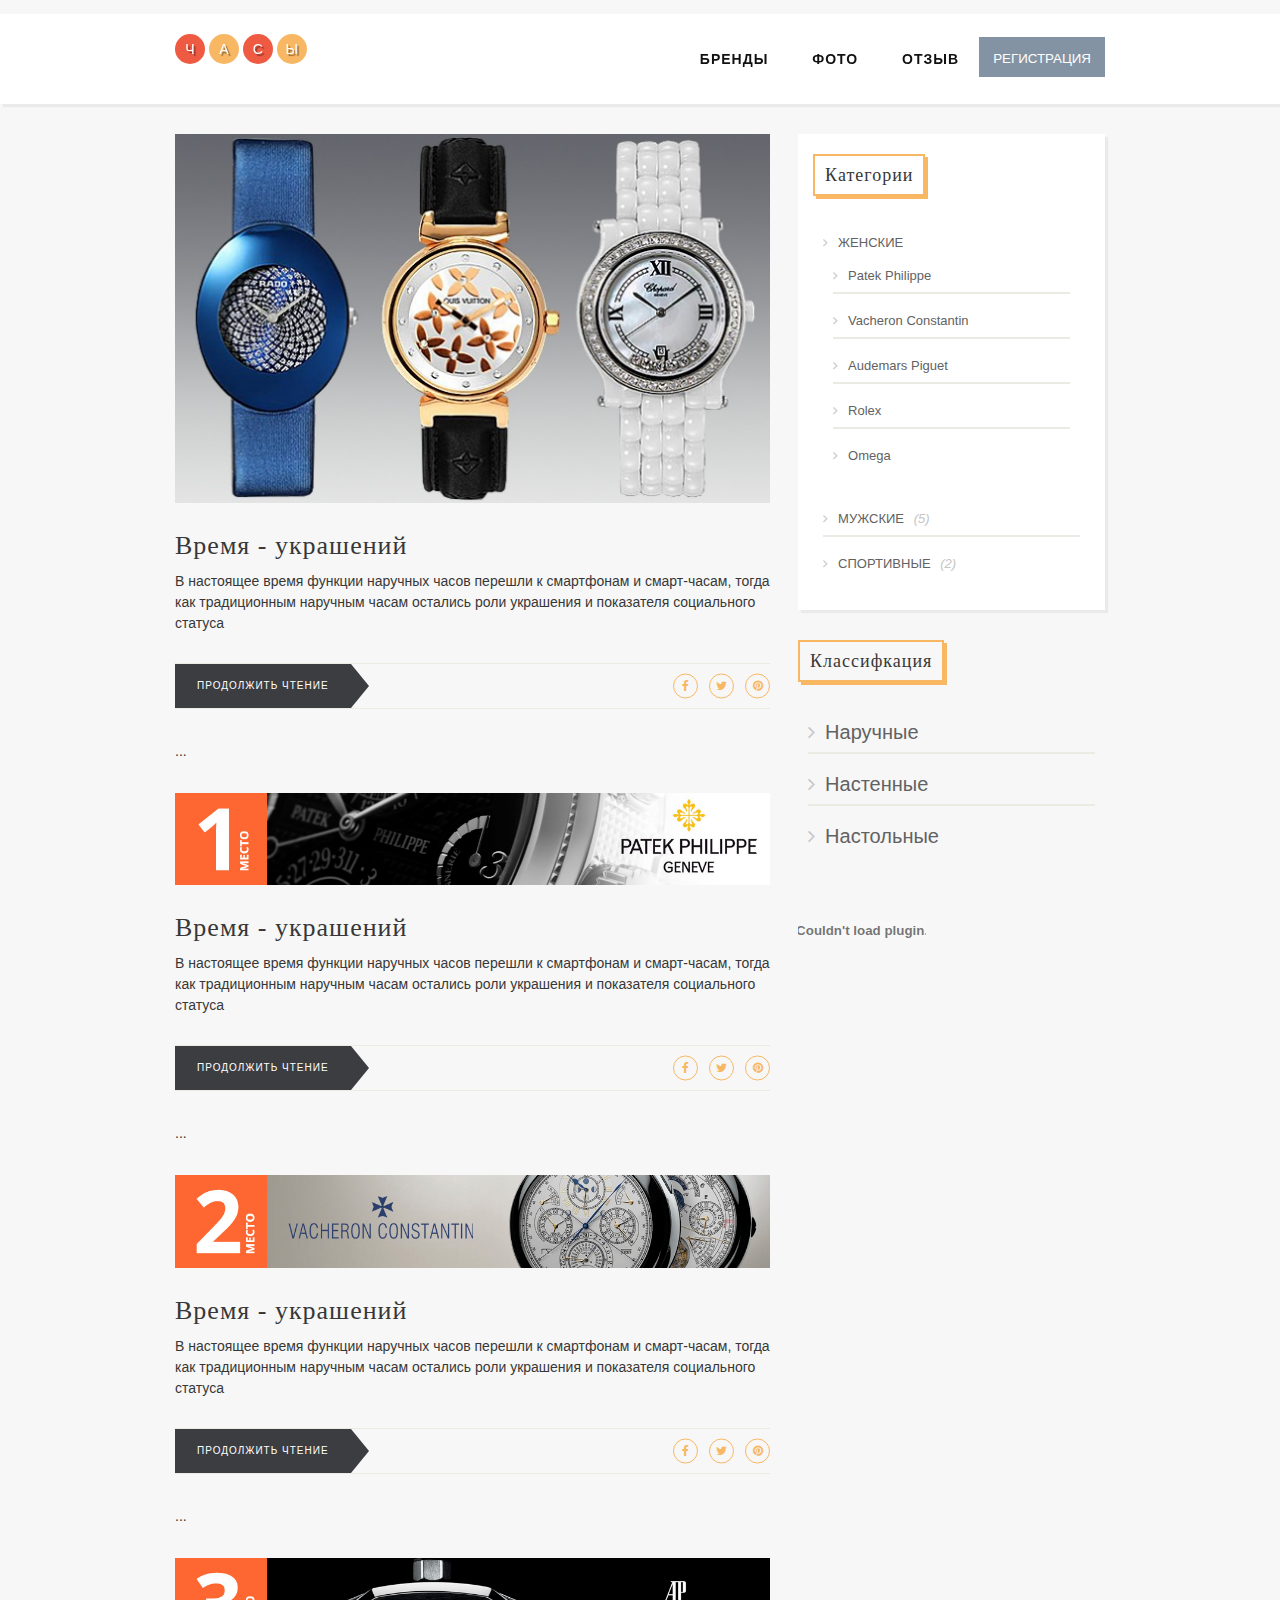
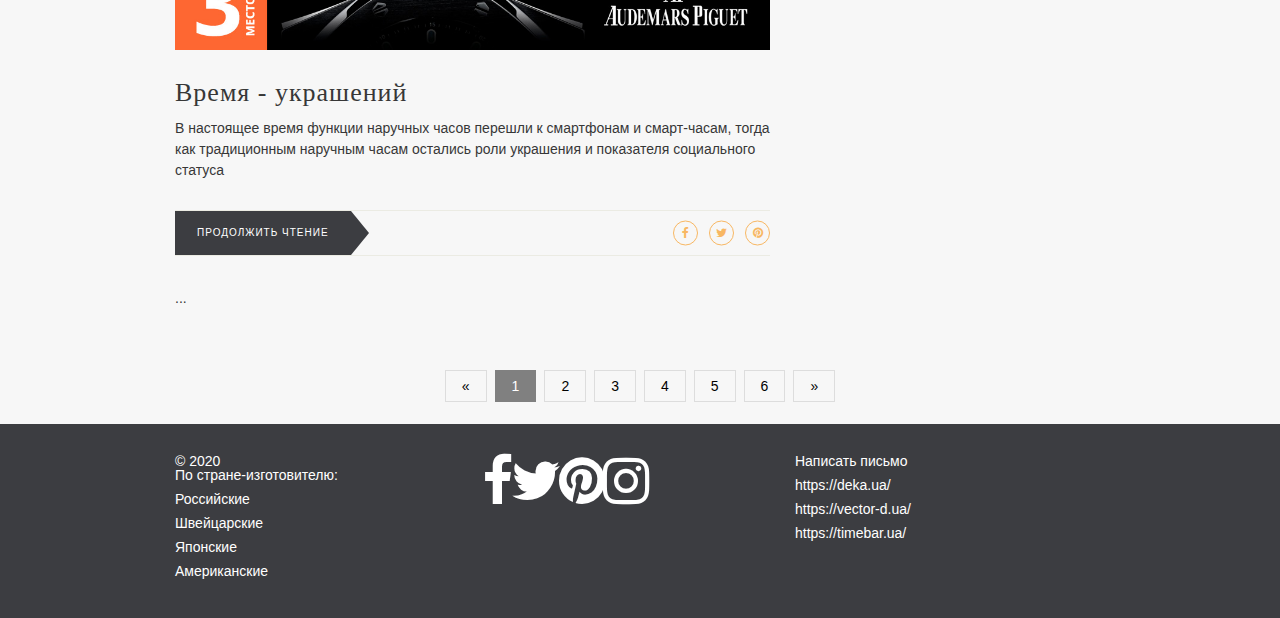
<file: index.html>
<!DOCTYPE html>
<html>
	<head>   
		<meta charset="utf-8">
		<meta name="viewport" content="width=device-width, initial-scale=1"> <!-- видимость экрана-->
		<titl> ___  </title>
		<link rel="stylesheet" type="text/css"href="https://cdnjs.cloudflare.com/ajax/libs/font-awesome/4.4.0/css/font-awesome.css"> <!-- значки соц сетей в документе  -->
		<link rel="stylesheet" type="text/css" href="style.css">
	</head>  
	
	<body>


		<header>
		    <nav class="container">
		      <a class="logo" href="https://ru.wikipedia.org/wiki/%D0%A7%D0%B0%D1%81%D1%8B">
		        <span>Ч</span>
		        <span>А</span>
		        <span>С</span>
		        <span>Ы</span>
		      </a>

          <button onclick="document.getElementById('id01').style.display='block'" style="width:auto;">РЕГИСТРАЦИЯ</button>
		      	

           <!--<div class="nav-toggle"><span> </span></div>
		     	<form action="" method="get" id="searchform">    поиск  как включить  
		        	<input type="text" placeholder="Искать на сайте...">
		       		<button type="submit"><i class="fa fa-search"></i></button>  
		      	</form> -->
		      			<ul id="menu">
		        			<li><a href="">БРЕНДЫ</a></li>
		        			<li><a href="">ФОТО</a></li>
		        			<li><a href="./otz.html">ОТЗЫВ</a></li>
		      			</ul>
		    </nav>

		   


<div id="id01" class="modal">
  <span onclick="document.getElementById('id01').style.display='none'" class="close" title="Close Modal">×</span>
  <form class="modal-content" action="/action_page.php">
    <div class="container3">
      <h1>Регистрация</h1>
      <p>Заполните форму</p>
      <hr>
      <label for="email"><b>Email</b></label>
      <input type="text" placeholder="Enter Email" name="email" required>

      <label for="psw"><b>Пароль</b></label>
      <input type="password" placeholder="Enter Password" name="psw" required>

      <label for="psw-repeat"><b>Повторить пароль</b></label>
      <input type="password" placeholder="Repeat Password" name="psw-repeat" required>
      
      <label>
        <input type="checkbox" checked="checked" name="remember" style="margin-bottom:15px"> Запомнить меня
      </label>

      

      <div class="clearfix">
        <button type="button" onclick="document.getElementById('id01').style.display='none'" class="cancelbtn">Закрыть</button>
        <button type="submit" class="signupbtn">Зарегистрироваться</button>
      </div>
    </div>
  </form>
</div>

<script>
// Get the modal
var modal = document.getElementById('id01');

// When the user clicks anywhere outside of the modal, close it
window.onclick = function(event) {
    if (event.target == modal) {
        modal.style.display = "none";
    }
}
</script>




		</header>

	<div class="container">
	<div class="posts-list">
    	<article id="post-1" class="post">
    		<div class="post-image"><a href=""><img src="images/01.jpg"></a></div>


    		<div class="post-content"> 
        		<h2 class="post-title">Время - украшений </h2>
        			<p>В настоящее время функции наручных часов перешли к смартфонам и смарт-часам, тогда как традиционным наручным часам остались роли украшения и показателя социального статуса </p>
        	<div class="post-footer">
          		<a class="more-link" href="">Продолжить чтение</a>
          		<div class="post-social">
            		<a href="" target="_blank"><i class="fa fa-facebook"></i></a>
            		<a href="" target="_blank"><i class="fa fa-twitter"></i></a>
            		<a href="" target="_blank"><i class="fa fa-pinterest"></i></a>
          		</div>
        	</div>
    		</div>
    	</article>
    	<article id="post-2" class="post">
      ...
    	</article>
    	<article id="post-2" class="post">
      		<div class="post-image"><a href=""><img src="images/001.jpg"></a></div>
      		<div class="post-content">
        		<h2 class="post-title">Время - украшений </h2>
       				<p>В настоящее время функции наручных часов перешли к смартфонам и смарт-часам, тогда как традиционным наручным часам остались роли украшения и показателя социального статуса </p>
        	<div class="post-footer">
        		<a class="more-link" href="">Продолжить чтение</a>
        		<div class="post-social">
            		<a href="" target="_blank"><i class="fa fa-facebook"></i></a>
            		<a href="" target="_blank"><i class="fa fa-twitter"></i></a>
            		<a href="" target="_blank"><i class="fa fa-pinterest"></i></a>
          		</div>
        	</div>
     		</div>
    	</article>
    	<article id="post-1" class="post">
      ...
   		</article>
    	<article id="post-1" class="post">
    		<div class="post-image"><a href=""><img src="images/002.jpg"></a></div>
    		<div class="post-content">
        		<h2 class="post-title">Время - украшений </h2>
        			<p>В настоящее время функции наручных часов перешли к смартфонам и смарт-часам, тогда как традиционным наручным часам остались роли украшения и показателя социального статуса </p>
        	<div class="post-footer">
          		<a class="more-link" href="">Продолжить чтение</a>
        		<div class="post-social">
            		<a href="" target="_blank"><i class="fa fa-facebook"></i></a>
            		<a href="" target="_blank"><i class="fa fa-twitter"></i></a>
            		<a href="" target="_blank"><i class="fa fa-pinterest"></i></a>
        		</div>
        	</div>
    		</div>
    	</article>
    	<article id="post-2" class="post">
      ...
    	</article>
    	<article id="post-2" class="post">
    		<div class="post-image"><a href=""><img src="images/003.jpg"></a></div>
    		<div class="post-content">
        		<h2 class="post-title">Время - украшений </h2>
        			<p>В настоящее время функции наручных часов перешли к смартфонам и смарт-часам, тогда как традиционным наручным часам остались роли украшения и показателя социального статуса </p>
        	<div class="post-footer">
        		<a class="more-link" href="">Продолжить чтение</a>
        		<div class="post-social">
            		<a href="" target="_blank"><i class="fa fa-facebook"></i></a>
            		<a href="" target="_blank"><i class="fa fa-twitter"></i></a>
            		<a href="" target="_blank"><i class="fa fa-pinterest"></i></a>
        		</div>
        	</div>
    		</div>
    	</article>
    	<article id="post-2" class="post">
      ...
    	</article>
		</div>

	<aside> 



  <div class="widget">
    <h3 class="widget-title">Категории</h3>
    <ul class="widget-category-list">


<nav>
    <li><a href="">ЖЕНСКИЕ</a> 
     		 <ul>
				<li><a href="#">Patek Philippe</a></li>
				<li><a href="#">Vacheron Constantin</a></li>
				<li><a href="#">Audemars Piguet</a></li>
				<li><a href="#">Rolex </a></li>
				<li><a href="#">Omega</a></li>
				</li>
			</ul>

</nav>

      <li><a href="">МУЖСКИЕ</a> (5)</li>
      <li><a href="">СПОРТИВНЫЕ</a> (2)</li>
    </ul>
  </div>

   <div class="widget,  example">
    <h3 class="widget-title">Классифкация</h3>
    <ul class="widget-posts-list">
     

	<ul class="widget-category-list">
      <li><a href="">Наручные</a> </li>
      <li><a href="">Настенные</a> </li>
      <li><a href="">Настольные</a> </li>
    </ul>







    	<embed src="http://chasikov.net.ru/flash/calendar/0/color_calendar_5.swf" width="128" height="128" wmode="transparent" type="application/x-shockwave-flash"></embed>
    </form>
  </div>
</aside>
</div> <!-- конец div class="container"-->

</div>


  <div class="center1">
  <div class="pagination">
  <a href="#">&laquo;</a>
  <a href="#" class="active">1</a>
  <a href="#">2</a>
  <a href="#">3</a>
  <a href="#">4</a>
  <a href="#">5</a>
  <a href="#">6</a>
  <a href="#">&raquo;</a>
</div>
</div>
<footer>
  <div class="container">
    <div class="footer-col">
    	<span> © 2020</span>
		<p>По стране-изготовителю:</p>
	<ul>
		<li><a href="#">Российские</a></li> 
		<li><a href="#">Швейцарские</a></li> 
		<li><a href="#">Японские</a></li> 
		<li><a href="#">Американские</a></li> 
	</ul>
    </div>
    <div class="footer-col">
      <div class="social-bar-wrap">
        <a title="Facebook" href="" target="_blank"><i class="fa fa-facebook fa-3x"></i></a>
        <a title="Twitter" href="" target="_blank"><i class="fa fa-twitter fa-3x"></i></a>
        <a title="Pinterest" href="" target="_blank"><i class="fa fa-pinterest fa-3x"></i></a>
        <a title="Instagram" href="" target="_blank"><i class="fa fa-instagram fa-3x"></i></a>
      </div>
    </div>
    <div class="footer-col">
      <p>Написать письмо</p>
 			<ul class="test">
				<li><a href="#">https://deka.ua/</a>
				<li><a href="#">https://vector-d.ua/</a></li>
				<li><a href="#">https://timebar.ua/</a></li>
			</ul>
    </div>
	
</footer>
</body>
</html>
</file>
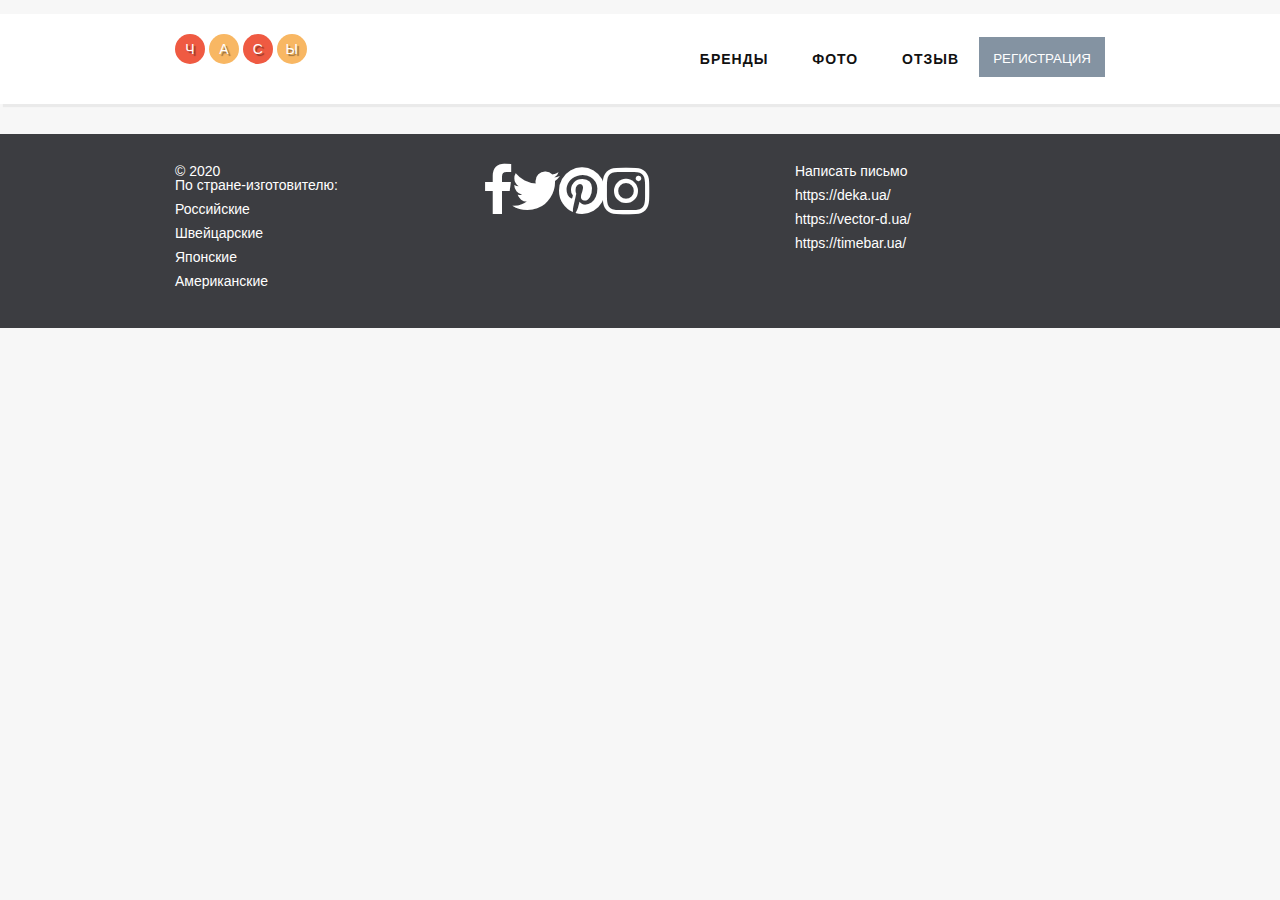
<file: gal.html>
<!DOCTYPE html>
<html>
  <head>   
    <meta charset="utf-8">
    <meta name="viewport" content="width=device-width, initial-scale=1"> <!-- видимость экрана-->
    <titl> ___  </title>
    <link rel="stylesheet" type="text/css"href="https://cdnjs.cloudflare.com/ajax/libs/font-awesome/4.4.0/css/font-awesome.css"> <!-- значки соц сетей в документе  -->
    <link rel="stylesheet" type="text/css" href="style.css">
  </head>  
  
  <body>


    <header>
        <nav class="container">
          <a class="logo" href="https://ru.wikipedia.org/wiki/%D0%A7%D0%B0%D1%81%D1%8B">
            <span>Ч</span>
            <span>А</span>
            <span>С</span>
            <span>Ы</span>
          </a>

          <button onclick="document.getElementById('id01').style.display='block'" style="width:auto;">РЕГИСТРАЦИЯ</button>
            

           <!--<div class="nav-toggle"><span> </span></div>
          <form action="" method="get" id="searchform">    поиск  как включить  
              <input type="text" placeholder="Искать на сайте...">
              <button type="submit"><i class="fa fa-search"></i></button>  
            </form> -->
                <ul id="menu">
                  <li><a href="">БРЕНДЫ</a></li>
                  <li><a href="">ФОТО</a></li>
                  <li><a href="">ОТЗЫВ</a></li>
                </ul>
        </nav>

       


<div id="id01" class="modal">
  <span onclick="document.getElementById('id01').style.display='none'" class="close" title="Close Modal">×</span>
  <form class="modal-content" action="/action_page.php">
    <div class="container3">
      <h1>Регистрация</h1>
      <p>Заполните форму</p>
      <hr>
      <label for="email"><b>Email</b></label>
      <input type="text" placeholder="Enter Email" name="email" required>

      <label for="psw"><b>Пароль</b></label>
      <input type="password" placeholder="Enter Password" name="psw" required>

      <label for="psw-repeat"><b>Повторить пароль</b></label>
      <input type="password" placeholder="Repeat Password" name="psw-repeat" required>
      
      <label>
        <input type="checkbox" checked="checked" name="remember" style="margin-bottom:15px"> Запомнить меня
      </label>

      

      <div class="clearfix">
        <button type="button" onclick="document.getElementById('id01').style.display='none'" class="cancelbtn">Закрыть</button>
        <button type="submit" class="signupbtn">Зарегистрироваться</button>
      </div>
    </div>
  </form>
</div>

<script>
// Get the modal
var modal = document.getElementById('id01');

// When the user clicks anywhere outside of the modal, close it
window.onclick = function(event) {
    if (event.target == modal) {
        modal.style.display = "none";
    }
}
</script>





    </header>
  

  


  
<footer>
  <div class="container">
    <div class="footer-col">
      <span> © 2020</span>
    <p>По стране-изготовителю:</p>
  <ul>
    <li><a href="#">Российские</a></li> 
    <li><a href="#">Швейцарские</a></li> 
    <li><a href="#">Японские</a></li> 
    <li><a href="#">Американские</a></li> 
  </ul>
    </div>
    <div class="footer-col">
      <div class="social-bar-wrap">
        <a title="Facebook" href="" target="_blank"><i class="fa fa-facebook fa-3x"></i></a>
        <a title="Twitter" href="" target="_blank"><i class="fa fa-twitter fa-3x"></i></a>
        <a title="Pinterest" href="" target="_blank"><i class="fa fa-pinterest fa-3x"></i></a>
        <a title="Instagram" href="" target="_blank"><i class="fa fa-instagram fa-3x"></i></a>
      </div>
    </div>
    <div class="footer-col">
      <p>Написать письмо</p>
      <ul class="test">
        <li><a href="#">https://deka.ua/</a>
        <li><a href="#">https://vector-d.ua/</a></li>
        <li><a href="#">https://timebar.ua/</a></li>
      </ul>
    </div>
  
</footer>
</body>
</html>
</file>
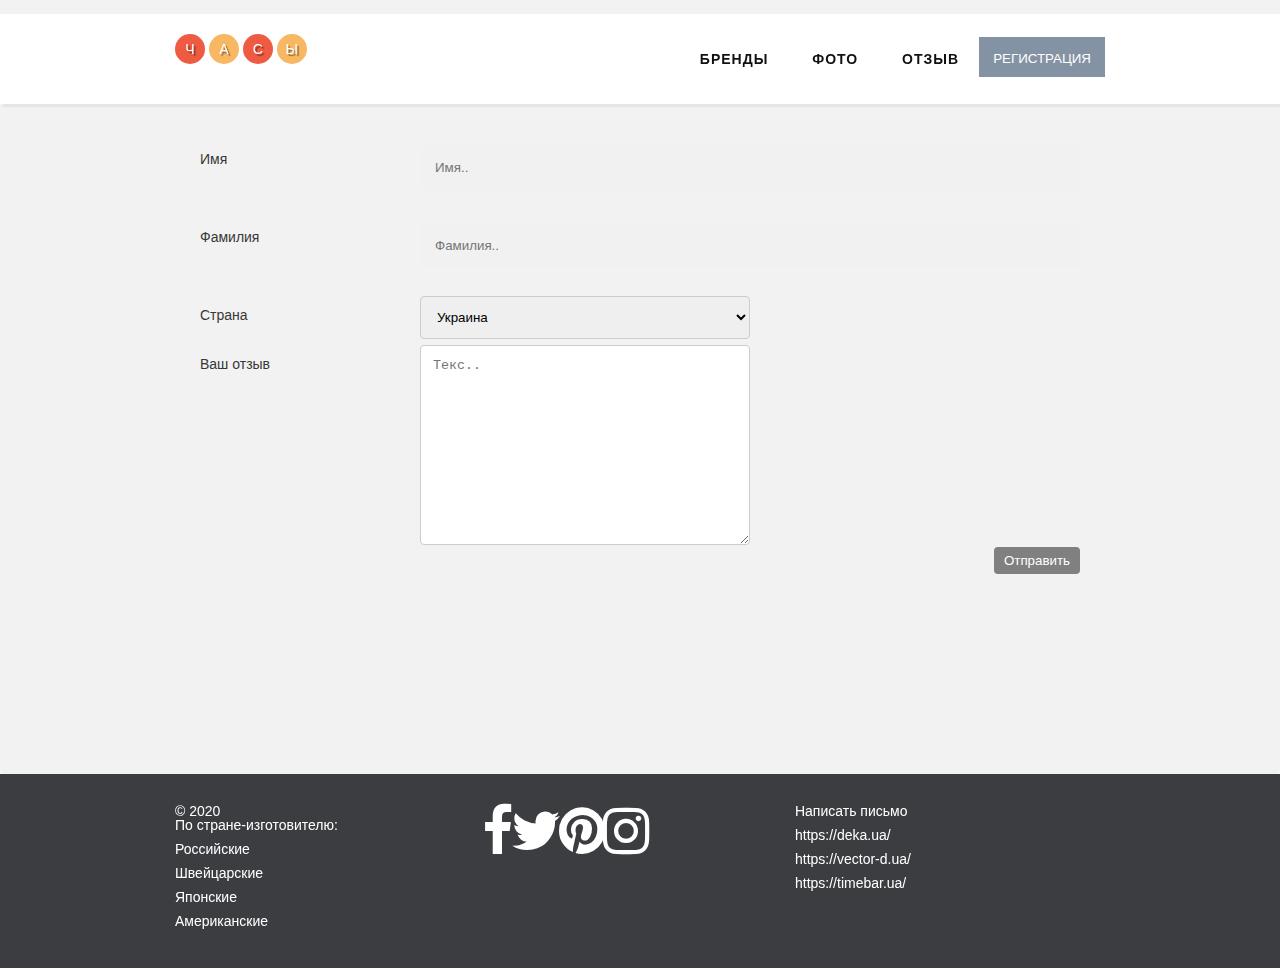
<file: otz.html>
<!DOCTYPE html>
<html>
  <head>   
    <meta charset="utf-8">
    <meta name="viewport" content="width=device-width, initial-scale=1"> <!-- видимость экрана-->
    <titl> ___  </title>
    <link rel="stylesheet" type="text/css"href="https://cdnjs.cloudflare.com/ajax/libs/font-awesome/4.4.0/css/font-awesome.css"> <!-- значки соц сетей в документе  -->
    <link rel="stylesheet" type="text/css" href="style.css">
  </head>  
  
  <body>


    <header>
        <nav class="container">
          <a class="logo" href="https://ru.wikipedia.org/wiki/%D0%A7%D0%B0%D1%81%D1%8B">
            <span>Ч</span>
            <span>А</span>
            <span>С</span>
            <span>Ы</span>
          </a>

          <button onclick="document.getElementById('id01').style.display='block'" style="width:auto;">РЕГИСТРАЦИЯ</button>
            

           <!--<div class="nav-toggle"><span> </span></div>
          <form action="" method="get" id="searchform">    поиск  как включить  
              <input type="text" placeholder="Искать на сайте...">
              <button type="submit"><i class="fa fa-search"></i></button>  
            </form> -->
                <ul id="menu">
                  <li><a href="">БРЕНДЫ</a></li>
                  <li><a href="">ФОТО</a></li>
                  <li><a href="">ОТЗЫВ</a></li>
                </ul>
        </nav>

       


<div id="id01" class="modal">
  <span onclick="document.getElementById('id01').style.display='none'" class="close" title="Close Modal">×</span>
  <form class="modal-content" action="/action_page.php">
    <div class="container3">
      <h1>Регистрация</h1>
      <p>Заполните форму</p>
      <hr>
      <label for="email"><b>Email</b></label>
      <input type="text" placeholder="Enter Email" name="email" required>

      <label for="psw"><b>Пароль</b></label>
      <input type="password" placeholder="Enter Password" name="psw" required>

      <label for="psw-repeat"><b>Повторить пароль</b></label>
      <input type="password" placeholder="Repeat Password" name="psw-repeat" required>
      
      <label>
        <input type="checkbox" checked="checked" name="remember" style="margin-bottom:15px"> Запомнить меня
      </label>

      

      <div class="clearfix">
        <button type="button" onclick="document.getElementById('id01').style.display='none'" class="cancelbtn">Закрыть</button>
        <button type="submit" class="signupbtn">Зарегистрироваться</button>
      </div>
    </div>
  </form>
</div>

<script>
// Get the modal
var modal = document.getElementById('id01');

// When the user clicks anywhere outside of the modal, close it
window.onclick = function(event) {
    if (event.target == modal) {
        modal.style.display = "none";
    }
}
</script>




    </header>
  










<div class="container2">
  <form action="/action_page.php">
    <div class="row">
      <div class="col-25">
        <label for="fname">Имя</label>
      </div>
      <div class="col-75">
        <input type="text" id="fname" name="firstname" placeholder="Имя..">
      </div>
    </div>
    <div class="row">
      <div class="col-25">
        <label for="lname">Фамилия</label>
      </div>
      <div class="col-75">
        <input type="text" id="lname" name="lastname" placeholder="Фамилия..">
      </div>
    </div>
    <div class="row">
      <div class="col-25">
        <label for="country">Страна</label>
      </div>
      <div class="col-75">
        <select id="country" name="country">
          <option value="australia">Украина</option>
          <option value="canada">Россия</option>
          <option value="usa">Белоруссия</option>
        </select>
      </div>
    </div>
    <div class="row">
      <div class="col-25">
        <label for="subject">Ваш отзыв</label>
      </div>
      <div class="col-75">
        <textarea id="subject" name="subject" placeholder="Текс.." style="height:200px"></textarea>
      </div>
    </div>
    <div class="row">
      <input type="submit" value="Отправить">
    </div>
  </form>
</div>





  
<footer>
  <div class="container">
    <div class="footer-col">
      <span> © 2020</span>
    <p>По стране-изготовителю:</p>
  <ul>
    <li><a href="#">Российские</a></li> 
    <li><a href="#">Швейцарские</a></li> 
    <li><a href="#">Японские</a></li> 
    <li><a href="#">Американские</a></li> 
  </ul>
    </div>
    <div class="footer-col">
      <div class="social-bar-wrap">
        <a title="Facebook" href="" target="_blank"><i class="fa fa-facebook fa-3x"></i></a>
        <a title="Twitter" href="" target="_blank"><i class="fa fa-twitter fa-3x"></i></a>
        <a title="Pinterest" href="" target="_blank"><i class="fa fa-pinterest fa-3x"></i></a>
        <a title="Instagram" href="" target="_blank"><i class="fa fa-instagram fa-3x"></i></a>
      </div>
    </div>
    <div class="footer-col">
      <p>Написать письмо</p>
      <ul class="test">
        <li><a href="#">https://deka.ua/</a>
        <li><a href="#">https://vector-d.ua/</a></li>
        <li><a href="#">https://timebar.ua/</a></li>
      </ul>
    </div>
  
</footer>
</body>
</html>
</file>
<file: style.css>
*, *:after, *:before {
box-sizing: border-box;
padding: 0;
margin: 0;
transition: .5s ease-in-out; /* добавим плавность переходов для всех элементов страницы*/
}
ul {
list-style: none;
}
a {
text-decoration: none;
outline: none;
}
img {
display: block;
width: 100%;
}
h1, h2, h3, h4, h5, h6 {
font-family: 'Playfair Display';
font-weight: normal;
letter-spacing: 1px;
}
body {
font-family: 'Open Sans', arial, sans-serif;
font-size: 14px;
line-height: 1;
color: #373737;
background: #f7f7f7;
}
/* добавим очистку потока для всех контейнеров, внутри которых задано обтекание дочерних элементов */
header:after, .container:after, footer:after, .widget-posts-list li:after, #subscribe:after {
content: "";
display: table;
clear: both;
} 
/* стилевой класс, который управляет шириной контейнера сетки*/
.container {
margin: 0 auto;
width: 100%;
max-width: 960px;
padding: 0 15px;
} 
header {
width: 100%;
background: white;
box-shadow: 3px 3px 1px rgba(0,0,0,.05);
padding: 15px 0;
margin-bottom: 30px;
position: sticky;  /* закрепили хедер */
top: 0;
z-index: 10; 
}
/* логотип */
.logo {
display: block; 
float: left;
}
.logo span {
color: white;
display: inline-block;
width: 30px;
height: 30px;
line-height: 30px;
border-radius: 50%;
margin: 5px 0;
text-align: center;
text-shadow: 2px 2px 1px rgba(0,0,0,.4);
}
.logo span:nth-child(odd) {
background: #EF5A42;
}
.logo span:nth-child(even) {
background: #F8B763;
}
/* меню */
#menu {
float: right;
}
#menu li {
display: inline-block;
margin-right: 30px;
}
#menu a {
color: #111;
text-transform: uppercase;
letter-spacing: 1px;
font-weight: 600;
display: block;
line-height: 40px;
}
#menu a:hover {
color: #EF5A42;
}
#menu li:last-child  {
margin-right: 0;
}

/* форма поиска */
#searchform {
float: right;
margin-left: 46px;
display: inline-block;
position: relative;
}
#searchform input {
width: 170px;
float: left;
border: none;
padding-left: 10px;
height: 40px;
overflow: hidden;
outline: none;
color: #9E9C9C;
font-style: italic;
}
#searchform button {
background: transparent;
height: 40px;
border: none;
position: absolute;
right: 10px;
color: #EF5A42;
cursor: pointer;
font-size: 18px;
}
#searchform input:focus {
outline: 2px solid #EBEBE3;
}
/* кнопка переключения меню, появляющаяся при ширине 768px */

/*поиск
.nav-toggle {
display: none;
position: relative;
float: right;
width: 40px;
height: 40px;
margin-left: 20px;
background: #EF5A42;
cursor: pointer;
} */
.nav-toggle span {
display: block;
position: absolute;
top: 19px;
left: 8px;
right: 8px;
height: 2px;
background: white;
}
.nav-toggle span:before, .nav-toggle span:after {
content: "";
position: absolute;
display: block;
left: 0;
width: 100%;
height: 2px;
background: white;
}
.nav-toggle span:before {
top: -10px;
}
.nav-toggle span:after {
bottom: -10px;
}
/* класс, который будет добавлен в верхнему меню при нажатии на кнопку
 и покажет скрытое меню*/
/*#menu.active {
max-height: 123px;
}
/* левый контейнер */
.posts-list {
margin-bottom: 30px;
width: 64%;
float: left;
}
/* блок для статьи */
.post {
margin-bottom: 35px;
}
.post-content p {
line-height: 1.5;
padding-bottom: 1em;
}
.post-image {
margin-bottom: 30px;
}

.post-title {
margin-bottom: 12px;
font-size: 26px;
}
/* блок с кнопкой "продолжить чтение" и кнопками социальных сетей */
.post-footer {
border-top: 1px solid #EBEBE3;
border-bottom: 1px solid #EBEBE3;
position: relative;
margin-top: 15px;
}
.more-link {
position: relative;
display: inline-block;
font-size: 10px;
text-transform: uppercase;
color: white;
line-height: 44px;
padding: 0 22px;
background: #3C3D41;
letter-spacing: 0.1em;
white-space: nowrap;
}
.more-link:after {
content: '';
display: block;
position: absolute;
width: 0;
height: 0;
top: 0;
right: 0;
border: solid transparent;
border-width: 22px 18px;
border-left-color: #3C3D41;
transform: translateX(100%);
}
.post-social {
position: absolute;
left: auto;
top: 50%;
right: 0;
text-align: right;
transform: translateY(-50%);
padding: 0;
font-size: 12px;
}
.post-social a {
display: inline-block;
margin-left: 8px;
color: #F8B763;
width: 25px;
height: 25px;
line-height: 23px;
text-align: center;
border-radius: 50%;
border: 1px solid;
}
/* правый контейнер */
aside {
width: 33%;
float: right;
}
/* блок для виджетов */
.widget {
padding: 20px 15px;
background: white;
font-size: 13px;
margin-bottom: 30px;
box-shadow: 3px 3px 1px rgba(0,0,0,.05);
}
.widget-title {
font-size: 18px; 
padding: 10px; /*внутренние отступы*/
margin-bottom: 20px;/*отступ от нижнего края*/
text-align: center;
border: 2px solid #F8B763; /*толщину, стиль и цвет границы вокруг элемента*/
box-shadow: 3px 3px 0 0 #F8B763; /*тень*/
display : inline-block;
}

@media screen and (min-width: 501px) {
  div.example {
font-size: 20px;
}

.widget-category-list li {
border-bottom: 2px solid #EBEBE3;
padding: 10px 0;
color: #c6c6c6;
font-style: italic;
}

.widget-category-list li:last-child {
border-bottom: none;
}
.widget-category-list li a {
color: #626262;
margin-right: 6px;
font-style: normal;
}
.widget-category-list li a:before {
content: "\f105";
display: inline-block;
font-family: 'FontAwesome';
margin-right: 10px;
color: #c6c6c6;
} 

footer {
padding: 30px 0;
background: #3C3D41;
color: white;
}
.footer-col {
width: 33.3333333333%;
float: left;
}
.footer-col a {
color: white;
margin: -0px  -10px -10px;
}

.test {
}

.footer-col:last-child {
text-align:   left;
} right
.social-bar-wrap {
text-align: center;

}
.social-bar-wrap a {
padding: 0 7px;
font-size: 18px;
}
.header {
width: 1000px;
height: 70px;
border-bottom: 1px solid #D2D2D2;
position: fixed;
top:0;
z-index: 1000;  
}
li{
margin:10px;
}    /* в футер междустрочный интервал */

.center1 {
    text-align: center;
    margin-bottom: 20px;
}
.pagination {
  display: inline-block;
} /*нормальное расположение на странице*/

.pagination a {
color: black;
float: left;
padding: 8px 16px;
  
text-decoration: none;
transition: background-color:#808080; 
border: 1px solid #ddd;
margin: 0 4px;
} /*делает обромление для страниц*/

.pagination a.active {
background-color: #808080; 
color: white;
border: 1px solid #808080;
} /*деает 1 серым*/

.pagination a:hover:not(.active) {background-color: #ddd;} /*делает сереньким при наведении мыши*/

  * {
    box-sizing: border-box;
}

input[type=text], select, textarea {
    width: 50%;
    padding: 12px;
    border: 1px solid #ccc;
    border-radius: 4px;
    resize: vertical;
}

label {
    padding: 12px 12px 12px 0;
    display: inline-block;
}

input[type=submit] {
    background-color: #808080;
    color: white;
    padding: 6px 10px;
    border: none;
    border-radius: 4px;
    cursor: pointer;
    float: right;
}

input[type=submit]:hover {
    background-color: #2c2c2c;
}

.container2 {
    border-radius: 5px;
    background-color: #f2f2f2;
    padding: 200px;
    margin-top: -200px;

}

.col-25 {
    float: left;
    width: 25%;
    margin-top: 6px;
}

.col-75 {
    float: left;
    width: 75%;
    margin-top: 6px;

}

/* Clear floats after the columns */
.row:after {
    content: "";
    display: table;
    clear: both;
}

/* Responsive layout - when the screen is less than 600px wide, make the two columns stack on top of each other instead of next to each other */
@media screen and (max-width: 500px) {
    .col-25, .col-75, input[type=submit] {
        width: 100%;
        margin-top: 0;
    }
}


@import url('https://fonts.googleapis.com/css?family=Open+Sans|Roboto');

html, body {
    height : 100%;
    padding: 0;
    margin: 0;
}
/**************************/
body{
    font-family: 'Roboto', sans-serif;
    font-size: 14px;
}

.outer {
    display: table;
    width: 100%;
    height: 100%;
    text-align: center;
}
.middle {
    display: table-cell;
    vertical-align: middle;
}
.inner {
    text-align: center;
    width: auto;
    padding: 0 15px;
}
#range2 {
    background : #29475f;
    height: 100%;
    min-height: 400px;
}
#range2 .login-wr {
    position: relative;
    margin: 0 auto;
    background: #fff;
    max-width: 350px;
    box-shadow: 3px 3px 10px #333;
    padding: 15px 15px 0 15px;
}

#range2 h2 {
    text-align: left;
    font-weight: 200;
    font-size: 1.6em;
    margin: 0 0 10px 0;
    padding: 0 0 10px 0;
    border-bottom: 1px solid #eeeeee;
    color: #474747;
}

#range2 .form {
    padding-top: 20px;
    text-align: center;
}

#range2 input[type="text"], 
#range2 input[type="password"],
#range2 button {
    margin-bottom: 25px;
    height: 40px;
    outline: 0;
    -moz-outline-style: none;
}
      
#range2 input[type="text"] {
    background: url("img/user.png") no-repeat left 10px center;    
}
#range2 input[type="password"] {
    background: url("img/pencil.png") no-repeat left 10px center;    
}

#range2 input[type="text"],
#range2 input[type="password"] {
    width: calc(80% - 45px);
    border: 1px solid #bbb;
    padding: 0 0 0 45px;
    font-size: 14px;
}

#range2 input[type="text"]:focus,
#range2 input[type="password"]:focus {
    border: 1px solid #2196f3;
}  
      
#range2 a {
    text-align: center;
    font-size: 12px;
    color: #3498db;
}
      
#range2 button {
    width: 80%;
    background: #2196f3;
    border: none;
    border-bottom: 5px solid #2184d7;
    color: white;
    font-size: 18px;
    font-weight: 200;
    cursor: pointer;
    transition: box-shadow .4s ease;
}

#range2 p {
  padding-bottom: 10px;
}



/*кнопка рег*/
body {font-family: Arial, Helvetica, sans-serif;}
* {box-sizing: border-box}
/* Full-width input fields */
input[type=text], input[type=password] {
    width: 100%;
    padding: 15px;
    margin: 5px 0 22px 0;
    display: inline-block;
    border: none;
    background: #f1f1f1;
} 



/* Add a background color when the inputs get focus */
input[type=text]:focus, input[type=password]:focus {
    background-color: #ddd;
    outline: none;
}

/* Set a style for all buttons */
button {
   background-color: #778899;
    color: white;
    padding: 14px 14px;
    margin: 8px 0;
    border: none;
    cursor: pointer;
    width: 100%;
    opacity: 0.9; 
float: right;

width: 40px;
height: 40px;
margin-left: 20px;


}

button:hover {
    opacity:1;
}

/* Extra styles for the cancel button */
.cancelbtn {
    padding: 14px 15px;
    background-color: #f44336;
}

/* Float cancel and signup buttons and add an equal width */
.cancelbtn, .signupbtn {
  float: left;
  width: 48%;
}

/* Add padding to container elements */
.container3 {
    padding: 16px;
}

/* The Modal (background) */
.modal {
    display: none; /* Hidden by default */
    position: fixed; /* Stay in place */
    z-index: 1; /* Sit on top */
    left: 0;
    top: 0;
    width: 100%; /* Full width */
    height: 100%; /* Full height */
    overflow: auto; /* Enable scroll if needed */
    background-color: #474e5d;
    padding-top: 50px;
}

/* Modal Content/Box */
.modal-content {
    background-color: #fefefe;
    margin: 5% auto 15% auto; /* 5% from the top, 15% from the bottom and centered */
    border: 1px solid #888;
    width: 80%; /* Could be more or less, depending on screen size */
}

/* Style the horizontal ruler */
hr {
    border: 1px solid #f1f1f1;
    margin-bottom: 25px;
}
 
/* The Close Button (x) */
.close {
    position: absolute;
    right: 35px;
    top: 15px;
    font-size: 40px;
    font-weight: bold;
    color: #f1f1f1;
}

.close:hover,
.close:focus {
    color: #f44336;
    cursor: pointer;
}

/* Clear floats */
.clearfix::after {
    content: "";
    clear: both;
    display: table;
}

/* Change styles for cancel button and signup button on extra small screens */
@media screen and (max-width: 300px) {
    .cancelbtn, .signupbtn {
       width: 100%;
    }
}
</file>
